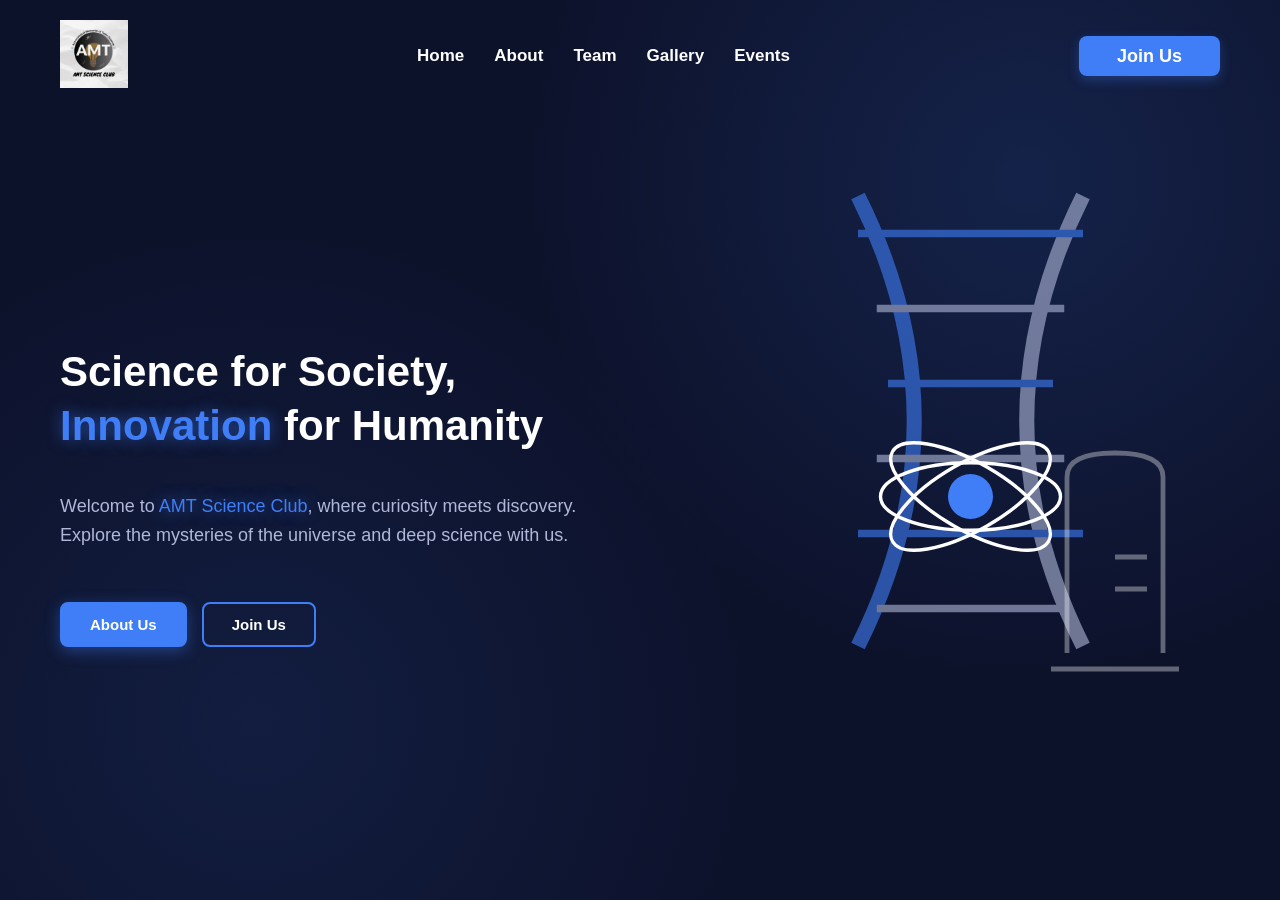
<file: index.html>
<!doctype html>
<html lang="en">
  <head>
    <meta charset="UTF-8" />
    <meta name="viewport" content="width=device-width, initial-scale=1.0" />
    <title>AMT-Science-Club</title>
    <link
      rel="shortcut icon"
      href="./images/logo/favicon.ico"
      type="image/x-icon"
    />
    <link rel="stylesheet" href="./css/style.css" />
  </head>
  <body>
    <!-- Glowing Background Effect -->
    <div class="bg-overlay">
      <div
        class="particle"
        style="
          width: 8px;
          height: 8px;
          top: 75%;
          left: 10%;
          animation-duration: 6s;
        "
      ></div>
      <div
        class="particle"
        style="
          width: 6px;
          height: 6px;
          top: 45%;
          left: 25%;
          animation-duration: 5s;
          animation-delay: 1s;
        "
      ></div>
      <div
        class="particle"
        style="
          width: 10px;
          height: 10px;
          top: 85%;
          left: 50%;
          animation-duration: 7s;
          animation-delay: 2s;
        "
      ></div>
      <div
        class="particle"
        style="
          width: 5px;
          height: 5px;
          top: 35%;
          left: 75%;
          animation-duration: 4s;
        "
      ></div>
      <div
        class="particle"
        style="
          width: 8px;
          height: 8px;
          top: 90%;
          left: 88%;
          animation-duration: 8s;
          animation-delay: 1.5s;
        "
      ></div>
    </div>

    <div class="wrapper">
      <nav>
        <div class="logo">
          <img src="./images/logo/logo.png" alt="logo" />
        </div>
        <div class="menu">
          <ul>
            <li><a href="">Home</a></li>
            <li><a href="">About</a></li>
            <li><a href="">Team</a></li>
            <li><a href="">Gallery</a></li>
            <li><a href="">Events</a></li>
          </ul>
        </div>
        <div>
            <a href="https://docs.google.com/forms/d/e/1FAIpQLSdLYfPIxQSMBwg4mQ-YQnGcOHpe96biTij8s1gbxH0e2iranQ/viewform" class="nav-btn" target="_blank">Join Us</a>          
        </div>
      </nav>

      <!-- 2. Hero Main Content -->
      <main class="hero-content">
        <!-- Left Text Content -->
        <section class="text-section">
          <h1>
            Science for Society,<br/> <span
              class="blue-glow"
              >Innovation</span
            > for Humanity
         
          </h1>
          <br>
          <p>
            Welcome to <span class="blue-glow">AMT Science Club</span>, where curiosity meets discovery.
            Explore the mysteries of the universe and deep science with us.
          </p>
          <br>
          <div class="hero-btns">
            <a href="#" class="hero-btn btn-primary">About Us</a>
            <a href="#" class="hero-btn btn-secondary">Join Us</a>
          </div>
        </section>

        <!-- Right Visual Elements -->
        <section class="visuals-section">
          <!-- Floating DNA -->
          <svg
            class="dna-svg"
            viewBox="0 0 100 200"
            fill="none"
            xmlns="http://www.w3.org/2000/svg"
          >
            <path
              d="M20 20C40 60 40 100 20 140"
              stroke="#3f7ef7"
              stroke-width="4"
            />
            <path
              d="M80 20C60 60 60 100 80 140"
              stroke="#b0b8d9"
              stroke-width="4"
            />
            <path d="M20 30L80 30" stroke="#3f7ef7" stroke-width="2" />
            <path d="M25 50L75 50" stroke="#b0b8d9" stroke-width="2" />
            <path d="M28 70L72 70" stroke="#3f7ef7" stroke-width="2" />
            <path d="M25 90L75 90" stroke="#b0b8d9" stroke-width="2" />
            <path d="M20 110L80 110" stroke="#3f7ef7" stroke-width="2" />
            <path d="M25 130L75 130" stroke="#b0b8d9" stroke-width="2" />
          </svg>

          <!-- Rotating Atom -->
          <svg
            class="atom-svg"
            viewBox="0 0 100 100"
            fill="none"
            xmlns="http://www.w3.org/2000/svg"
          >
            <circle cx="50" cy="50" r="10" fill="#3f7ef7" />
            <ellipse
              cx="50"
              cy="50"
              rx="40"
              ry="15"
              stroke="#fff"
              stroke-width="1.5"
              transform="rotate(30, 50, 50)"
            />
            <ellipse
              cx="50"
              cy="50"
              rx="40"
              ry="15"
              stroke="#fff"
              stroke-width="1.5"
              transform="rotate(150, 50, 50)"
            />
            <ellipse
              cx="50"
              cy="50"
              rx="40"
              ry="15"
              stroke="#fff"
              stroke-width="1.5"
            />
          </svg>

          <!-- Microscope Outline -->
          <svg
            class="microscope-outline"
            viewBox="0 0 100 150"
            fill="none"
            xmlns="http://www.w3.org/2000/svg"
          >
            <path
              d="M20 130V20C20 10 30 5 50 5C70 5 80 10 80 20V130M10 140H90M50 70H70M50 90H70"
              stroke="#fff"
              stroke-width="3"
            />
          </svg>
        </section>
      </main>      
   

    <!-- Our misseion section start -->
    <section>
       
    </section>



  </body>
</html>
</file>
<file: css/style.css>
* {
  margin: 0;
  padding: 0;
  box-sizing: border-box;
  font-family: "Segoe UI", Tahoma, Geneva, Verdana, sans-serif;
}
body {
  background-color: #0d122b;
}

/* Ambient Glow & Particles Container */
.bg-overlay {
  position: absolute;
  top: 0;
  left: 0;
  width: 100%;
  height: 100%;
  pointer-events: none;
  z-index: 0;
  background:
    radial-gradient(
      circle at 80% 20%,
      rgba(63, 126, 247, 0.15) 0%,
      transparent 40%
    ),
    radial-gradient(
      circle at 20% 80%,
      rgba(63, 126, 247, 0.1) 0%,
      transparent 40%
    );
}

/* Floating Particles */
.particle {
  position: absolute;
  border-radius: 50%;
  background: rgba(63, 126, 247, 0.6);
  filter: blur(4px);
  box-shadow: 0 0 12px rgba(63, 126, 247, 0.8);
  animation: moveParticle linear infinite;
  opacity: 0;
}

@keyframes moveParticle {
  0% {
    transform: translateY(0);
    opacity: 0.2;
  }
  50% {
    opacity: 0.8;
  }
  100% {
    transform: translateY(-120px);
    opacity: 0;
  }
}

/* Main Wrapper - Limited to 1200px Max-Width */
.wrapper {
  max-width: 1200px;
  width: 100%;
  margin: 0 auto;
  padding: 0 20px;
  position: relative;
  z-index: 1;
  min-height: 100vh;
  display: flex;
  flex-direction: column;
}

/* navbar css */

nav {
  display: flex;
  align-items: center;
  justify-content: space-between;
  padding: 20px 0;
  width: 100%;
}

nav img {
  height: 68px;
  width: auto;
}

.menu ul {
  display: flex;
  list-style: none;
  gap: 30px;
}

.menu li a {
  text-decoration: none;
  color: #ffffff;
  font-weight: 600;
  font-size: 17px;
  transition: color 0.3s;
}
.menu li a:hover{
    color: #3f7ef7;
    text-decoration: underline;
    text-underline-offset: 8px;
}
.nav-btn{
  background-color: #3f7ef7;
  color: #fff;
  padding: 10px 38px;
  border-radius: 8px;
  font-size: 18px;
  font-weight: 600;
  text-decoration: none;
  transition: all 0.3s ease;
  box-shadow: 0 4px 12px rgba(63, 126, 247, 0.3);
  cursor: pointer;
 
}
.nav-btn:hover {
  background-color: #2b68e0;
  box-shadow: 0 4px 20px rgba(63, 126, 247, 0.6);
}


/* 2. Hero Content Area */
.hero-content {
  flex-grow: 1;
  display: flex;
  align-items: center;
  justify-content: space-between;
  gap: 40px;
  padding: 40px 0 60px 0;
}

/* Text Section (Left) */
.text-section {
  flex: 1;
  max-width: 580px;
}

.text-section h1 {
  color: #fff;
  font-size: 42px;
  line-height: 1.3;
  margin-bottom: 20px;
  font-weight: 700;
}

.blue-glow {
  color: #3f7ef7;
  text-shadow: 0 0 15px rgba(63, 126, 247, 0.6);
}

.text-section p {
  font-size: 18px;
  line-height: 1.6;
  margin-bottom: 35px;
  color: #b0b8d9;
}


.hero-btns {
  display: flex;
  gap: 15px;
  flex-wrap: wrap;
}

.hero-btn {
  padding: 12px 28px;
  border-radius: 8px;
  text-decoration: none;
  font-weight: 600;
  font-size: 15px;
  transition: all 0.3s ease;
}

.btn-primary {
  background-color: #3f7ef7;
  color: #fff;
  border: 2px solid #3f7ef7;
  box-shadow: 0 4px 15px rgba(63, 126, 247, 0.4);
}

.btn-primary:hover {
  box-shadow: 0 4px 25px rgba(63, 126, 247, 0.7);
}

.btn-secondary {
  background-color: transparent;
  color: #fff;
  border: 2px solid #3f7ef7;
}

.btn-secondary:hover {
  background-color: rgba(63, 126, 247, 0.15);
}

/* Visuals Section (Right) */
.visuals-section {
  flex: 1;
  position: relative;
  height: 420px;
  max-width: 500px;
  width: 100%;
  display: flex;
  justify-content: center;
  align-items: center;
}

/* Animations */
.dna-svg {
  position: absolute;
  width: 75%;
  height: auto;
  opacity: 0.6;
  animation: floatDNA 6s ease-in-out infinite;
}

@keyframes floatDNA {
  0%,
  100% {
    transform: translateY(0);
  }
  50% {
    transform: translateY(-18px);
  }
}

.atom-svg {
  position: absolute;
  width: 45%;
  height: auto;
  animation: rotateAtom 12s linear infinite;
}

@keyframes rotateAtom {
  0% {
    transform: rotate(0deg);
  }
  100% {
    transform: rotate(360deg);
  }
}

.microscope-outline {
  position: absolute;
  bottom: 5%;
  right: 5%;
  width: 32%;
  height: auto;
  opacity: 0.35;
}
</file>
